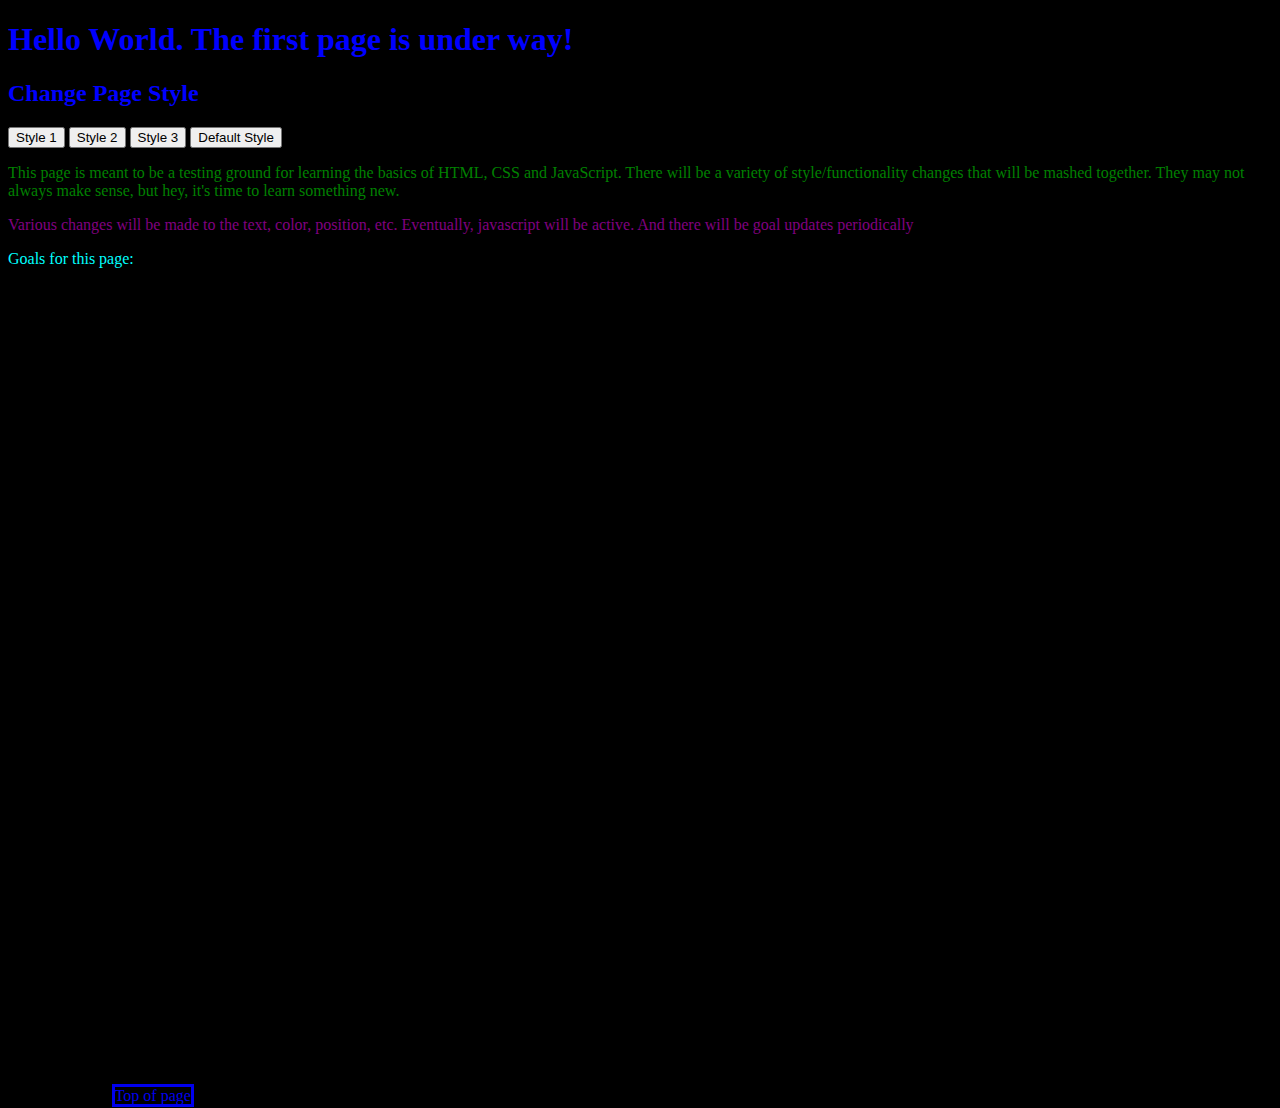
<file: site/index.html>
<!DOCTYPE html>
<html>
<head>
	<title>Hello Coursera</title>


	<meta name="viewport" content="width=device-width, initial-scale=1.0">

	<link id="pagestyle" rel="stylesheet" type="text/css" href="style.css">
	<script>
	function swapStyleSheet(sheet){
		document.getElementById('pagestyle').setAttribute('href', sheet);
	}


	</script>
</head>
<body>
<h1 id="top">Hello World. The first page is under way! </h1>

<h2 style="color: blue;"> Change Page Style</h2>
<button onclick="swapStyleSheet('style1.css')">Style 1</button>
<button onclick="swapStyleSheet('style2.css')">Style 2</button>
<button onclick="swapStyleSheet('style3.css')">Style 3</button>
<button onclick="swapStyleSheet('style.css')">Default Style</button>

<p style="color: green;">This page is meant to be a testing ground for learning the basics of HTML, CSS and JavaScript. There will be a variety of style/functionality changes that will be mashed together. They may not always make sense, but hey, it's time to learn something new.</p>
<p style="color: purple;">Various changes will be made to the text, color, position, etc. Eventually, javascript will be active. And there will be goal updates periodically</p>
<p style="color: cyan;">Goals for this page:</p>

<div class="topOfPage">How's it going?<a href="#top" class="topOfPage" >Top of page</a></div>

<script id="__bs_script__">//<![CDATA[
    document.write("<script async src='http://HOST:3000/browser-sync/browser-sync-client.js?v=2.26.14'><\/script>".replace("HOST", location.hostname));
//]]></script>
</body>
</html>
</file>
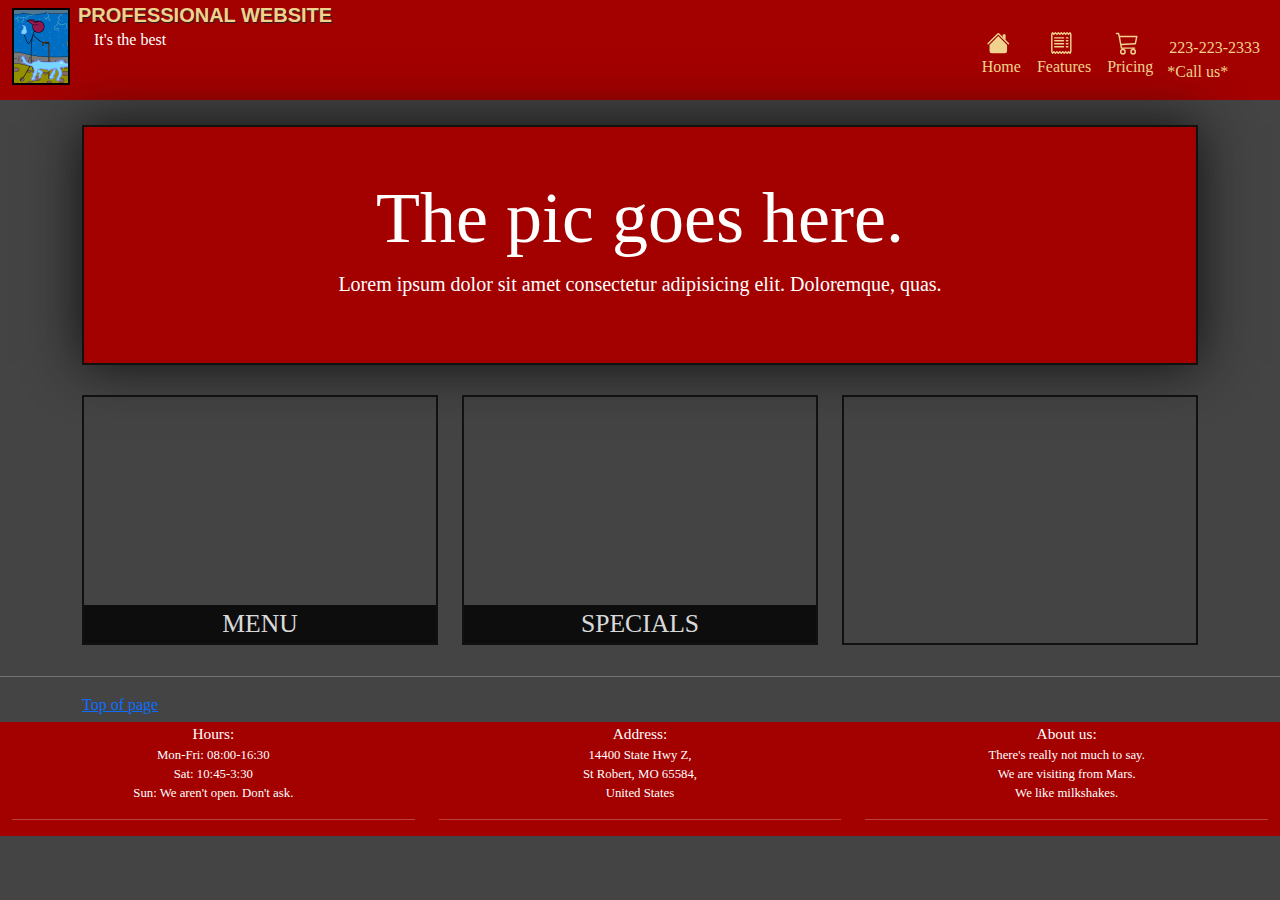
<file: site/Module3/index.html>
<!DOCTYPE html>
<html lang="en">
	<head >
		<meta charset="utf-8">
		<meta http-equiv="X-UA-Compatible" content="IE=edge">
		<meta name="viewport" content="width=device-width, initial-scale=1">
		<title>Professional Website</title>
    <link rel="stylesheet" href="css/bootstrap.min.css">
		<link rel="stylesheet" href="css/style1.css">
		<script src="https://ajax.googleapis.com/ajax/libs/jquery/3.5.1/jquery.min.js"></script>
		<script> $(document).on('click', function (e){
    /* bootstrap collapse js adds "in" class to your collapsible element*/
    var menu_opened = $('#navbarNav').hasClass('in');
  
    if(!$(e.target).closest('#navbarNav').length &&
        !$(e.target).is('#navbarNav') &&
        menu_opened === true){
            $('#navbarNav').collapse('toggle');
    }

});</script>
	</head>

<body>


	<header>
	<nav class="navbar navbar-expand-md navbar-light ">
  <div class="container-fluid">

  	<div class="navbar-header">
  		<a href="index.html" class="float-start d-none d-sm-block ">
						<div  id="logo-img" ></div>
					</a>
    <a id="title" class="navbar-brand" href="#"><h1>Professional Website</h1></a>
    
    					<span >It's the best</span>
						</div>
    <button class="navbar-toggler " type="button" data-bs-toggle="collapse" data-bs-target="#navbarNav" aria-controls="navbarNav" aria-expanded="false" aria-label="Toggle navigation">
      <span class="navbar-toggler-icon"></span>
    </button>
    <div class="collapse navbar-collapse" id="navbarNav">
      <ul id="nav-list" class="nav navbar-nav ms-auto text-left">
        <li class="nav-item ">
          <a class="nav-link active " aria-current="page" href="#"><svg xmlns="http://www.w3.org/2000/svg" width="16" height="16" fill="currentColor" class="bi bi-house-fill" viewBox="0 0 16 16">
  
	<path fill-rule="evenodd" d="m8 3.293 6 6V13.5a1.5 1.5 0 0 1-1.5 1.5h-9A1.5 1.5 0 0 1 2 13.5V9.293l6-6zm5-.793V6l-2-2V2.5a.5.5 0 0 1 .5-.5h1a.5.5 0 0 1 .5.5z"/>
  <path fill-rule="evenodd" d="M7.293 1.5a1 1 0 0 1 1.414 0l6.647 6.646a.5.5 0 0 1-.708.708L8 2.207 1.354 8.854a.5.5 0 1 1-.708-.708L7.293 1.5z"/>
</svg><br class=".d-block .d-sm-none"><i class="bi bi-house-fill"></i>Home</a>
        </li>
        <li class="nav-item">
          <a class="nav-link" href="#"><svg xmlns="http://www.w3.org/2000/svg" width="16" height="16" fill="currentColor" class="bi bi-receipt" viewBox="0 0 16 16">
  <path d="M1.92.506a.5.5 0 0 1 .434.14L3 1.293l.646-.647a.5.5 0 0 1 .708 0L5 1.293l.646-.647a.5.5 0 0 1 .708 0L7 1.293l.646-.647a.5.5 0 0 1 .708 0L9 1.293l.646-.647a.5.5 0 0 1 .708 0l.646.647.646-.647a.5.5 0 0 1 .708 0l.646.647.646-.647a.5.5 0 0 1 .801.13l.5 1A.5.5 0 0 1 15 2v12a.5.5 0 0 1-.053.224l-.5 1a.5.5 0 0 1-.8.13L13 14.707l-.646.647a.5.5 0 0 1-.708 0L11 14.707l-.646.647a.5.5 0 0 1-.708 0L9 14.707l-.646.647a.5.5 0 0 1-.708 0L7 14.707l-.646.647a.5.5 0 0 1-.708 0L5 14.707l-.646.647a.5.5 0 0 1-.708 0L3 14.707l-.646.647a.5.5 0 0 1-.801-.13l-.5-1A.5.5 0 0 1 1 14V2a.5.5 0 0 1 .053-.224l.5-1a.5.5 0 0 1 .367-.27zm.217 1.338L2 2.118v11.764l.137.274.51-.51a.5.5 0 0 1 .707 0l.646.647.646-.646a.5.5 0 0 1 .708 0l.646.646.646-.646a.5.5 0 0 1 .708 0l.646.646.646-.646a.5.5 0 0 1 .708 0l.646.646.646-.646a.5.5 0 0 1 .708 0l.646.646.646-.646a.5.5 0 0 1 .708 0l.509.509.137-.274V2.118l-.137-.274-.51.51a.5.5 0 0 1-.707 0L12 1.707l-.646.647a.5.5 0 0 1-.708 0L10 1.707l-.646.647a.5.5 0 0 1-.708 0L8 1.707l-.646.647a.5.5 0 0 1-.708 0L6 1.707l-.646.647a.5.5 0 0 1-.708 0L4 1.707l-.646.647a.5.5 0 0 1-.708 0l-.509-.51z"/>
  <path d="M3 4.5a.5.5 0 0 1 .5-.5h6a.5.5 0 1 1 0 1h-6a.5.5 0 0 1-.5-.5zm0 2a.5.5 0 0 1 .5-.5h6a.5.5 0 1 1 0 1h-6a.5.5 0 0 1-.5-.5zm0 2a.5.5 0 0 1 .5-.5h6a.5.5 0 1 1 0 1h-6a.5.5 0 0 1-.5-.5zm0 2a.5.5 0 0 1 .5-.5h6a.5.5 0 0 1 0 1h-6a.5.5 0 0 1-.5-.5zm8-6a.5.5 0 0 1 .5-.5h1a.5.5 0 0 1 0 1h-1a.5.5 0 0 1-.5-.5zm0 2a.5.5 0 0 1 .5-.5h1a.5.5 0 0 1 0 1h-1a.5.5 0 0 1-.5-.5zm0 2a.5.5 0 0 1 .5-.5h1a.5.5 0 0 1 0 1h-1a.5.5 0 0 1-.5-.5zm0 2a.5.5 0 0 1 .5-.5h1a.5.5 0 0 1 0 1h-1a.5.5 0 0 1-.5-.5z"/>
</svg><br class=".d-block .d-sm-none"><i class="bi bi-receipt"></i>Features</a>
        </li>
        <li class="nav-item">
          <a class="nav-link" href="#"><svg xmlns="http://www.w3.org/2000/svg" width="16" height="16" fill="currentColor" class="bi bi-cart3" viewBox="0 0 16 16">
  <path d="M0 1.5A.5.5 0 0 1 .5 1H2a.5.5 0 0 1 .485.379L2.89 3H14.5a.5.5 0 0 1 .49.598l-1 5a.5.5 0 0 1-.465.401l-9.397.472L4.415 11H13a.5.5 0 0 1 0 1H4a.5.5 0 0 1-.491-.408L2.01 3.607 1.61 2H.5a.5.5 0 0 1-.5-.5zM3.102 4l.84 4.479 9.144-.459L13.89 4H3.102zM5 12a2 2 0 1 0 0 4 2 2 0 0 0 0-4zm7 0a2 2 0 1 0 0 4 2 2 0 0 0 0-4zm-7 1a1 1 0 1 1 0 2 1 1 0 0 1 0-2zm7 0a1 1 0 1 1 0 2 1 1 0 0 1 0-2z"/>
</svg><br class=".d-block .d-sm-none"><i class="bi bi-cart3"></i>Pricing</a>
        </li>

        <li id="phone" class="nav-item ">
          <a class="nav-link" href="tel:248-434-5508">223-223-2333</a><div>*Call us*</div>
        </li>
        
      </ul>
    </div>
  </div>
</nav>
</header>

<!-- Number container for smaller screens-->
<div class="container">
  <div class="phone-number-small d-md-none d-xl-none">
   
      <a class="nav-link"  href="tel:248-434-5508">223-223-2333</a>
      <div id="rick-hello">*Rick wants to say Hello*</div>
   
  </div>
</div>
<!-- END Number container for smaller screens-->

<div id="main-content" class="container">
  <div id="jumbotron" style="margin-top:25px; padding-top:55px;" class="container-fluid text-sm-center p-5  text-white "> <!-- bg-light is background color & p-5 is padding -->
    <h1 class="display-2">The pic goes here.</h1>
    <p class="lead">Lorem ipsum dolor sit amet consectetur adipisicing elit. Doloremque, quas.</p>
  </div>


  <div id="home-tiles" class="row">
      <div id="menu-link" class="col-md-4 col-sm-6 col-xs-12">
        <a href="menu-categories.html">
          <div id="menu-tile">
            <span>menu</span>
          </div>
        </a>
      </div>
  
    <div class="col-md-4 col-sm-6 col-xs-12">
      <a href="single-category.html">
        <div id="specials-tile">
          <span>specials</span>
        </div>
      </a>
    </div>
    <div class="col-md-4 col-sm-12 col-xs-12">
      <a href="https://goo.gl/maps/162jbRzWnWtYHanm8" target="_blank">
        <div id="map-tile">
          <iframe src="https://www.google.com/maps/embed?pb=!1m18!1m12!1m3!1d3151.329584667642!2d-92.10729928468076!3d37.82916937974973!2m3!1f0!2f0!3f0!3m2!1i1024!2i768!4f13.1!3m3!1m2!1s0x0%3A0xb48346fe60abadc4!2sUranus%20Fudge%20Factory%20And%20General%20Store!5e0!3m2!1sen!2sbr!4v1623529684102!5m2!1sen!2sbr" width="100%" height="250" style="border:0;" allowfullscreen="" loading="lazy"></iframe>
          <span>map</span>
        </div>
    </a></div>
  </div> <!-- END home-tiles-->
</div> <!-- END main-content-->


<hr>


<div id="backToTop">
  <div class="container"><a   href="#title">Top of page</a>
  </div>
</div>

	<footer>
    <div class="container-fluid">
      <div class="row">
        <div class="hours footer-info col-sm-4">
          <span>Hours: </span>
          <br>Mon-Fri: 08:00-16:30 <br>
          Sat: 10:45-3:30 <br>
          Sun: We aren't open. Don't ask.
          <hr class=".d-block .d-sm-none">
        </div>
        <div class="address footer-info col-sm-4">
          <span>Address: </span>
          <br>14400 State Hwy Z, <br> 
          St Robert, MO 65584, <br>
          United States <br>
          <hr class=".d-block .d-sm-none">
        </div>
        <div class="about footer-info col-sm-4">
          <span>About us: </span>
          <br>There's really not much to say. <br>
          We are visiting from Mars. <br>
          We like milkshakes.
          <hr class=".d-block .d-sm-none">
        </div>
      </div>
    </div>
	</footer>
	
 

	<script src="js/jquery-3.6.0.min.js">	
	</script>
	<script src="js/bootstrap.min.js">
	</script> 
	<script src="js/script.js">
	</script> 

<!--
<script> $(document).on('click', function (e){
    /* bootstrap collapse js adds "in" class to your collapsible element*/
    var menu_opened = $('#header-nav').hasClass('in');
  
    if(!$(e.target).closest('#header-nav').length &&
        !$(e.target).is('#header-nav') &&
        menu_opened === true){
            $('#header-nav').collapse('toggle');
    }

});</script>
	-->
	
</body> 
</html>
</file>
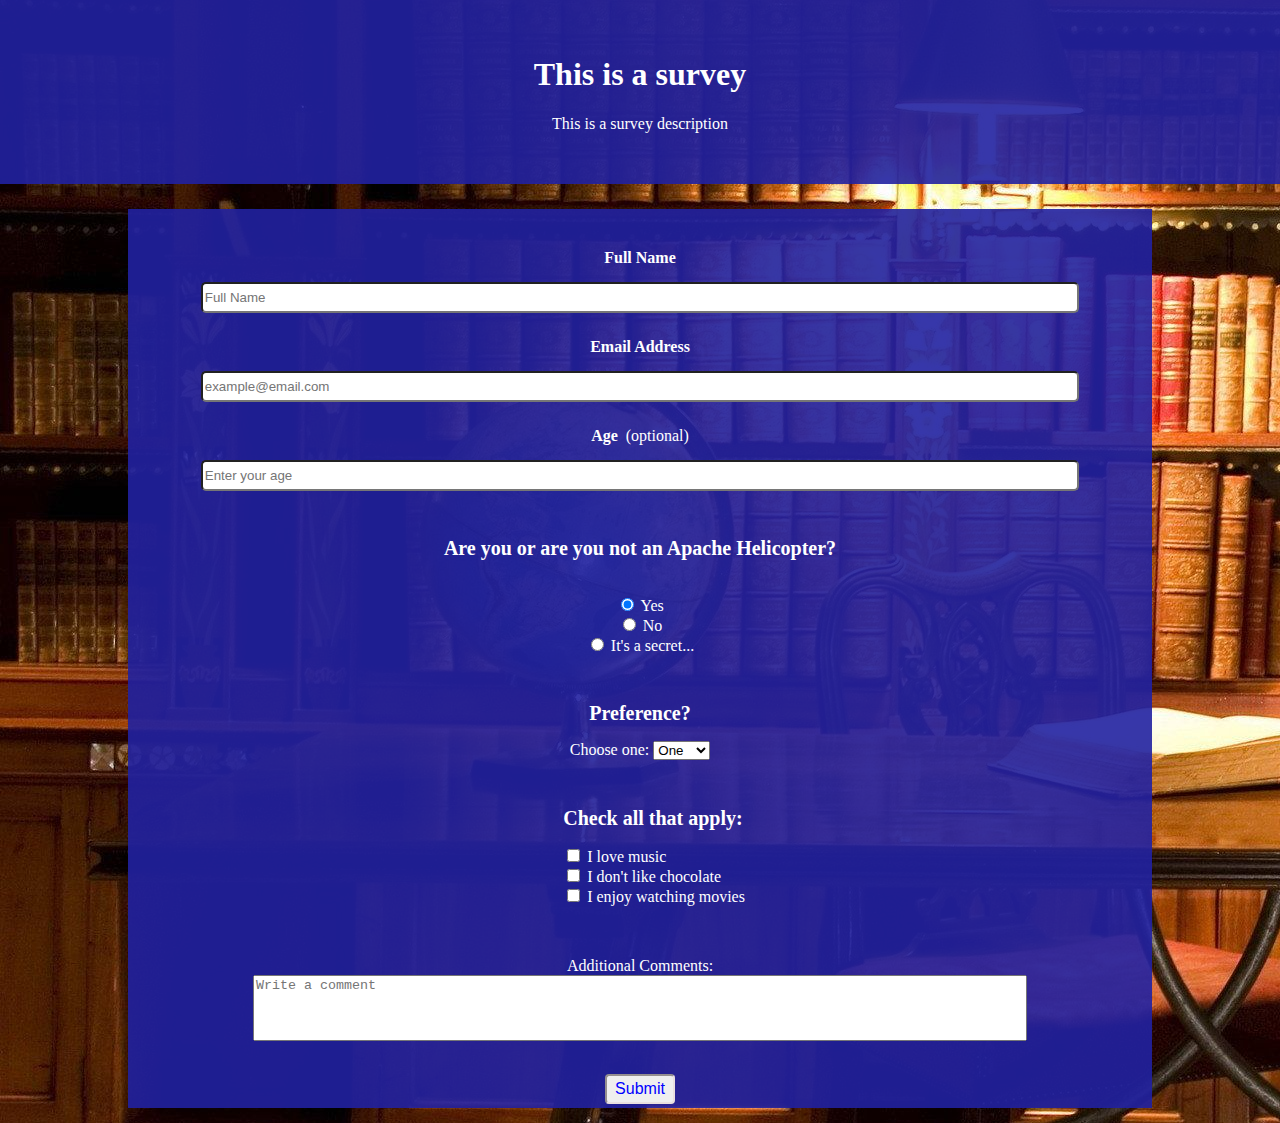
<file: CodePens/Survey_Form/Survey_Form.html>
<!DOCTYPE html>
<html lang="en">
<head>
    <meta charset="UTF-8">
    <meta http-equiv="X-UA-Compatible" content="IE=edge">
    <meta name="viewport" content="width=device-width, initial-scale=1.0">
   <link rel="stylesheet" type="text/css" href="survey_style.css">
    <title>Document</title>
</head>


<body onload="document.form.reset();">
 
      <header>
    <h1 id="title">This is a survey</h1>
    <p id="description">This is a survey description</p>
</header>
      
      <main id="main-content">
      
          <form id="survey-form" name="form">
      
              <div class="name">
                  <label for="name" id="name-label">Full Name<br>
                  </label>
                  <input id="name" type="text" placeholder="Full Name" required>
              </div>
              <div class="email">
                  <label for="email" id="email-label">Email Address<br>
                  </label>
                  <input id="email" type="email" placeholder="example@email.com"  required>
      
              </div>
              <!--Check for invalid input-->
               <div class="age">
                   <label for="number" id="number-label">Age&nbsp; <span>(optional)<br></span>
                               </label>
                               <input id="number" type="number" placeholder="Enter your age" min="0" max="130" >
               </div>
              <!--Define range using min and max-->
              <!--Have placeholders for all inputs-->
      
              <!--Radio buttons grouped with name attributes-->
              <div class="radio">
                  <h2 id="radio-header">Are you or are you not an Apache Helicopter?</h2>
                 <br>
                  <input type="radio" id="female" name="gender" value="female" checked="checked">
                  <label for="female">Yes</label><br>
                  <input type="radio" id="male" name="gender" value="male" >
                  <label for="male">No</label><br>
      
                  <input type="radio" id="other" name="gender" value="other">
                  <label for="other">It's a secret...</label>
              </div>
      
              <div class="dropdown">
                  <h2 id="dropdown-header">Preference?</h2>
                  <label for="dropdown">Choose one:</label>
                  <select name="dropdown" id="dropdown">
                  <option value="one">One</option>
                  <option value="two">Two</option>
                  <option value="three">Three</option>
                  <option value="four">Four</option>
                  </select>
              </div>
              <!--Checkboxes with value attributes-->
              <div class="checkbox">
                  <h2 id="checkbox-header">Check all that apply:</h2>
                  <input type="checkbox" id="vehicle1" name="vehicle1" value="Bike">
                  <label for="vehicle1"> I love music</label><br>
                  <input type="checkbox" id="vehicle2" name="vehicle2" value="Car">
                  <label for="vehicle2"> I don't like chocolate</label><br>
                  <input type="checkbox" id="vehicle3" name="vehicle3" value="Boat">
                  <label for="vehicle3"> I enjoy watching movies</label><br>
              </div>
              <!--Add textarea for additional comments-->
              <div class="textarea">
                  <label id="textarea-label" for="w3review">Additional Comments:</label>
                  <br>
                  <textarea id="w3review" style="resize: none;" name="w3review" rows="4" cols="50" placeholder="Write a comment"></textarea>
              </div>
              <!--Button for submitting the file-->
              <div class="button-div">
                 <button class="button" type="submit" id="submit">Submit</button>
              </div>
            </form>
      </main>
  
</body>
</html>
</file>
<file: site/style.css>
h1{
	color: blue;
}
.topOfPage {
	text-decoration: none;
	border: solid;
}
a:active , a:hover {
	color: green;
	background-color: yellow;
	border-color: red;
}
div {
	border: solid;
}
div.topOfPage {
	transform: translateY(800px);
	position: center;
}



p.topOfPage {
	background-color: blue;
	color: white;
	border-color: yellow;
}
body {
	background-color: black;
}
</file>
<file: site/Module3/css/style1.css>
body {
  font-size: 16px;
  color: white;
  background-color: #444444;
  font-family: "Times", sans-serif;
}

/* #004777,
#A30000,
#FF7700,
#EFD28D,
#00AFB5 
*/

/*Navbar*/
header {
  background-color: #a30000;
  /* position: sticky;
  top: 0;*/
}

/*Header + Professional Website + Subtitle*/
#header-nav {
  background-color: #a30000;
  border-radius: 0;
  border: 0;
}

#logo-img {
  background: url("../BlindWarlock.png") no-repeat;
  border: 2px solid black;
  display: inline-block;
  width: 58px;
  height: 77px;
  margin: 0;

  margin-right: 8px;
}
#logo-img:hover {
  box-shadow: 0 1px 5px 1px #efd28d;
}

.navbar-brand {
  /*Font plus link for Professional Website header*/
  padding-top: 25px;
}

.navbar-brand h1 {
  /*Font for Professional Website header*/
  font-family: "Helvetica", sans-serif;
  color: #efd28d;
  font-size: 1em;
  text-transform: uppercase;
  font-weight: bold;
  text-shadow: 1px 1px 1px #222;
  margin-top: 0;
  margin-bottom: 0;
  line-height: 0.75;
}
.navbar-brand a {
  /*Link for Professional Website header*/
  text-decoration: none;
}
.navbar-brand p {
  /*It's the best section*/
  color: #fff;
  text-transform: uppercase;
  font-size: 0.7em;
  margin-top: 12px;
}
.navbar-brand p span {
  /*It's the best text*/
  vertical-align: middle;
}
#nav-list {
  margin-top: 10px;
}
#nav-list a {
  color: #efd28d;
  text-align: center;
}
#nav-list a:hover {
  background: #333;
}
#nav-list a span {
  font-size: 1.8em;
}

svg {
  padding-right: 3px;
  vertical-align: text-bottom;
}

#phone {
  margin-top: 5px;
}
#phone a {
  padding-bottom: 0;
}
#phone a:hover {
  background: none;
}
#phone div {
  color: #efd28d;
  padding-right: 15px;
  margin-left: 6px;
}
.phone-number-small {
  width: 75%;
  background-color: #a30000;
  border: 2px solid black;
  border-radius: 30px;
  color: #efd28d;
  font-size: 24px;
  margin: 15px auto 0;
  text-align: center;
}
div.phone-number-small a {
  color: #efd28d;
  width: 60%;
  margin: 5px auto 0;
  border-radius: 40px;
}
div.phone-number-small a:hover {
  color: #efd28d;
  box-shadow: 1px 1px 2px 4px #efd28d;
}
div.phone-number-small a:active,
div.phone-number-small a:visited,
div.phone-number-small a:focus {
  color: #efd28d;
}

.navbar-toggler:focus,
.navbar-toggler:active,
.navbar-toggler-icon:focus {
  outline: none;
  box-shadow: none;
}
button.navbar-toggler {
  border: 3px solid black;
}
span.navbar-toggler-icon {
  background-color: #a30000;
}
div.container > nav.navbar {
  background-color: #a30000;
}

/*END Navbar*/

/*HOME PAGE*/
#jumbotron {
  background-color: #a30000;
  box-shadow: 0 0 50px #111;
  border: 2px solid #111;
  margin-bottom: 15px;
}

#menu-tile,
#specials-tile,
#map-tile {
  height: 250px;
  width: 100%;
  margin-bottom: 15px;
  margin-top: 15px;
  position: relative;

  border: 2px solid #111;
  overflow: hidden;
}

#menu-tile,
#specials-tile {
  background: url("https://via.placeholder.com/250/100") no-repeat;
  background-position: center;
}
#menu-tile span,
#specials-tile span,
#map-tile span {
  position: absolute;
  bottom: 0;

  width: 100%;
  text-align: center;
  font-size: 1.6em;
  text-transform: uppercase;
  background-color: #000;
  color: #fff;
  opacity: 0.8;
}

#menu-tile:hover,
#specials-tile:hover,
#map-tile:hover {
  box-shadow: 0 1px 5px 1px #cccccc;
}

#backToTop {
  margin-bottom: 5px;
}

footer {
  background-color: #a30000;
  min-height: 100px;
  font-size: 0.8em;
  text-align: center;
}
.footer-info span {
  font-size: 1.2em;
}

/*END HOME PAGE*/

/*START MEDIA QUERIES*/
@media (min-width: 1200px) {
  #menu-tile,
  #specials-tile {
    background: url("https://via.placeholder.com/360/100") no-repeat;
    background-position: center;
  }
}

@media (min-width: 992px) and (max-width: 1199px) {
  #menu-tile,
  #specials-tile {
    background: url("https://via.placeholder.com/300/100") no-repeat;
    background-position: center;
  }
}

@media (min-width: 768px) and (max-width: 991px) {
}

/*Everything except xs*/
@media (min-width: 768px) {
  svg {
    transform: scale(1.8, 1.8);
  }
}

/*Phone div*/
@media (max-width: 767px) {
}
/*Only xs*/
@media (min-width: 576px) and (max-width: 767px) {
  a br {
    display: none;
  }
  #phone {
    display: none;
  }

  #menu-link {
    background-position: center;
  }

  #menu-tile,
  #specials-tile {
    width: 250px;
    margin-left: auto;
    margin-right: auto;
    background: url("https://via.placeholder.com/250/100") no-repeat;
    background-position: center;
  }
}

/*Super extra small only*/
@media (max-width: 575px) {
  #menu-tile,
  #specials-tile {
    width: 280px;
    background: url("https://via.placeholder.com/280/100") no-repeat;
    background-position: center;
    margin-left: auto;
    margin-right: auto;
  }
  a br {
    display: none;
  }
  #phone {
    display: none;
  }
  div.phone-number-small a {
    width: 75%;
    margin: 5px auto 5px;
  }
  #rick-hello {
    font-size: 16px;
  }
  div.footer-info hr {
    width: 50%;
    margin: 5px auto;
  }
  div.about hr {
    visibility: hidden;
  }
}
</file>
<file: CodePens/Survey_Form/survey_style.css>
body {
  background: url("Study_Room.jpg");
  margin: 0px;
  background-color: rgb(33, 33, 161, 0.6);
}

header {
  text-align: center;
  width: 100%;
  height: auto;

  background-color: rgb(33, 33, 161, 0.9);
  color: white;
  padding: 35px 0;
  margin: 0px;
}
#main-content {
  color: white;
  background-color: rgb(33, 33, 161, 0.9);
  text-align: center;
  width: 80%;
  margin: 15px auto;
}

.name {
  padding-top: 40px;
}
.name,
.email,
.age {
  text-align: left;
  margin-left: 7%;
  margin-top: 25px;
}
#name,
#email,
#number {
  border-radius: 5px;
  height: 25px;
  width: 85%;
}

#name-label,
#email-label,
#number-label {
  font-weight: 600;
}

#number-label > span {
  font-weight: 10;
}
.radio {
  text-align: left;
  margin-left: 7%;
}
#radio-header {
  font-size: 1.25rem;
  padding-top: 30px;
}
.dropdown {
  text-align: left;
  margin-left: 7%;
}
#dropdown-header {
  font-size: 1.25rem;
  padding-top: 30px;
}
.checkbox {
  text-align: left;
  margin-left: 7%;
}
#checkbox {
  padding: 25px;
}
#checkbox-header {
  font-size: 1.25rem;
  padding-top: 30px;
}
#vehicle3 {
  margin-bottom: 30px;
}

.textarea,
#textarea-label {
  padding: 25px 0;
  text-align: left;
}
textarea,
#textarea-label {
  width: 75%;

  margin-left: 7%;
}
#textarea-label {
  margin-top: 30px;
}
.button {
  border: none;
  color: blue;
  padding: 4px 8px;
  text-align: center;
  text-decoration: none;
  display: inline-block;
  font-size: 16px;
  margin: 4px 2px;
  border-radius: 4px;
  border: 2px solid rgb(233, 224, 224);
  border-style: inset;
  transition-duration: 0.2s;
  cursor: pointer;
}
button:hover {
  background-color: rgb(15, 15, 236);
  color: white;
  box-shadow: 0 12px 16px 0 rgba(0, 0, 0, 0.24),
    0 17px 50px 0 rgba(0, 0, 0, 0.19);
}
@media (min-width: 1200px) {
  .name,
  .email,
  .age {
    text-align: center;
    margin-left: 0px;
  }
  #name,
  #email,
  #number {
    margin-top: 15px;
    margin-left: 0px;
  }
  .radio {
    text-align: center;
    margin-left: 0px;
  }
  .dropdown {
    text-align: center;
    margin-left: 0px;
  }
  .checkbox {
    text-align: left;
    margin-left: 42.5%;
  }
  .textarea,
  #textarea-label {
    text-align: center;
    margin-left: 0px;
  }
  #w3review {
    margin-left: 0px;
  }
  .button-div {
    margin-left: 0px;
  }
}
@media (min-width: 992px) and (max-width: 1199px) {
  #main-content {
    width: 85%;
    margin: -10px auto;
  }
}

@media (min-width: 768px) and (max-width: 991px) {
  #main-content {
    width: 90%;
    margin: -10px auto;
    background-color: rgb(33, 33, 161, 0.8);
  }
  header {
    background-color: rgb(33, 33, 161, 0.8);
  }
}

@media (min-width: 576px) and (max-width: 767px) {
  #main-content {
    width: 95%;
    margin: -10px auto;
    background-color: rgb(33, 33, 161, 0.7);
  }
  header {
    background-color: rgb(33, 33, 161, 0.7);
  }
}
@media (max-width: 575px) {
  #main-content {
    width: 100%;
    margin: -10px auto;
    background-color: rgb(33, 33, 161, 0.7);
  }
  header {
    background-color: rgb(33, 33, 161, 0.7);
  }
}
</file>
